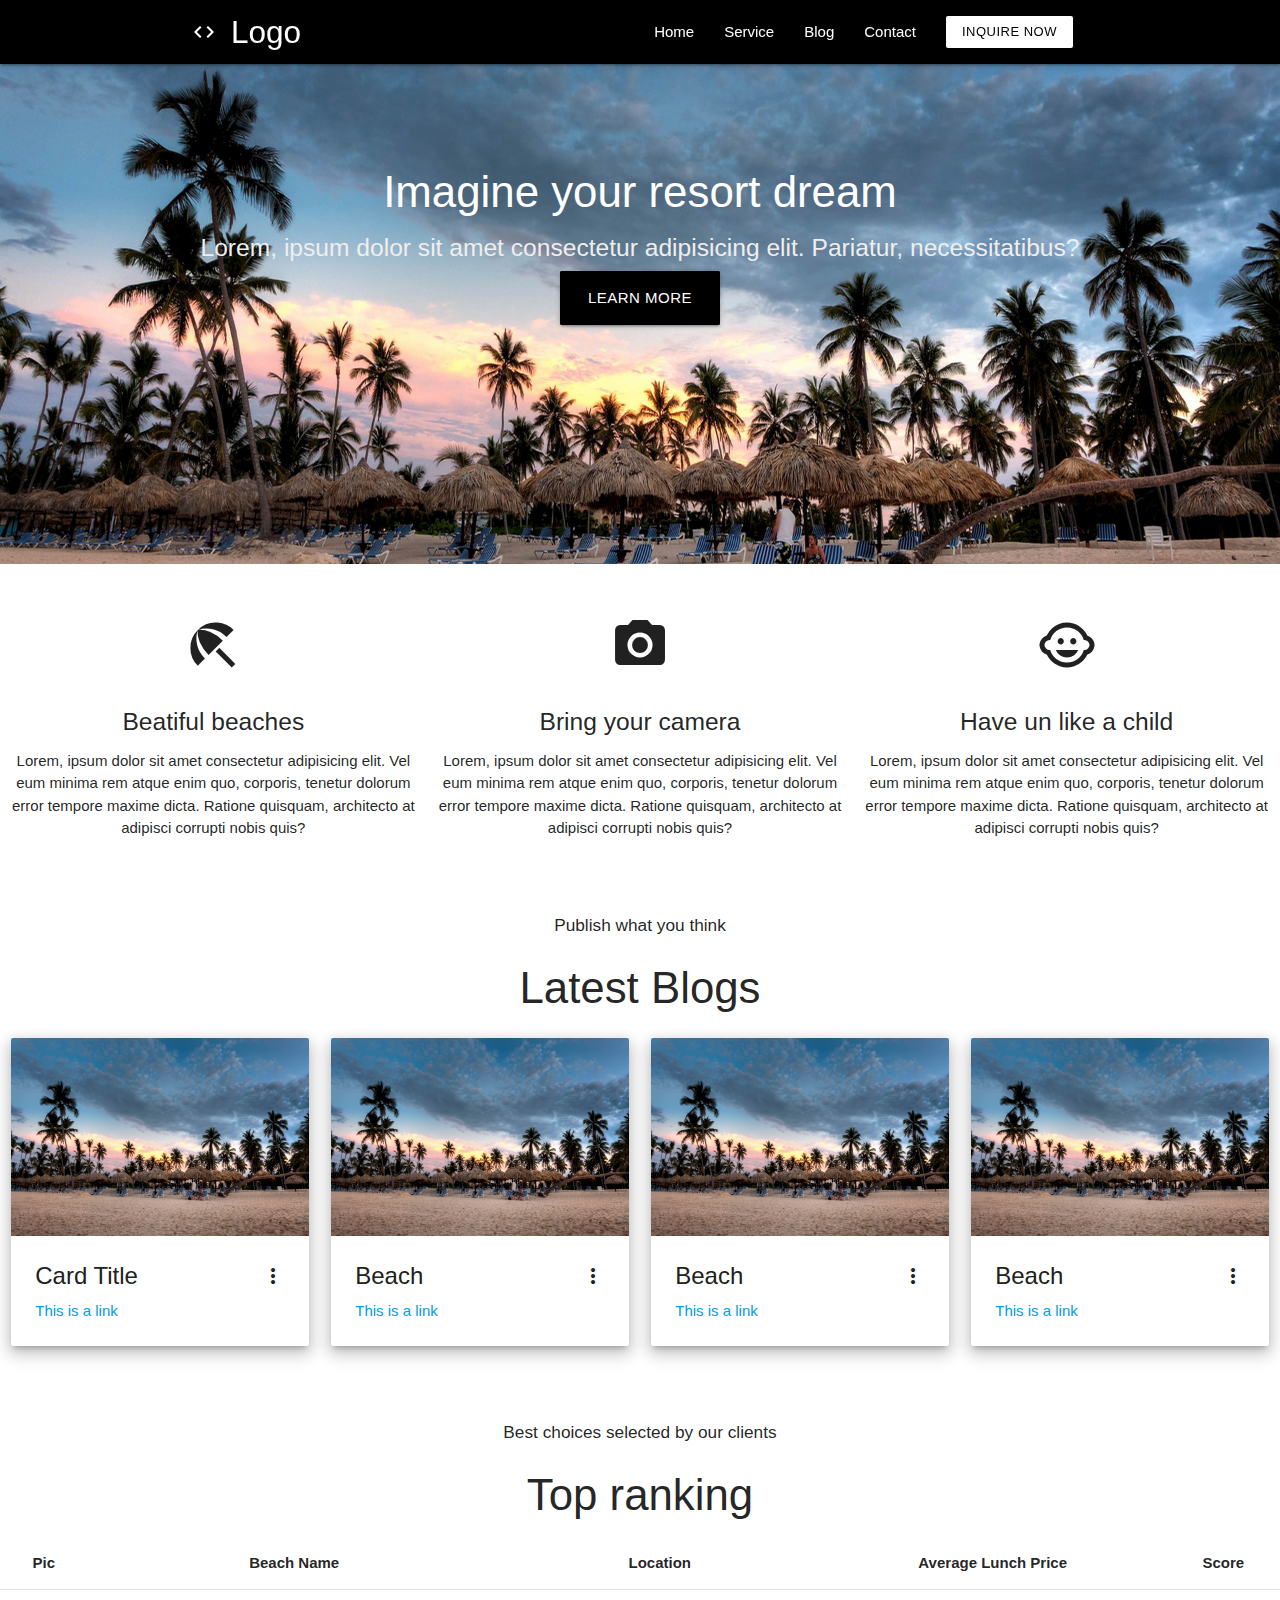
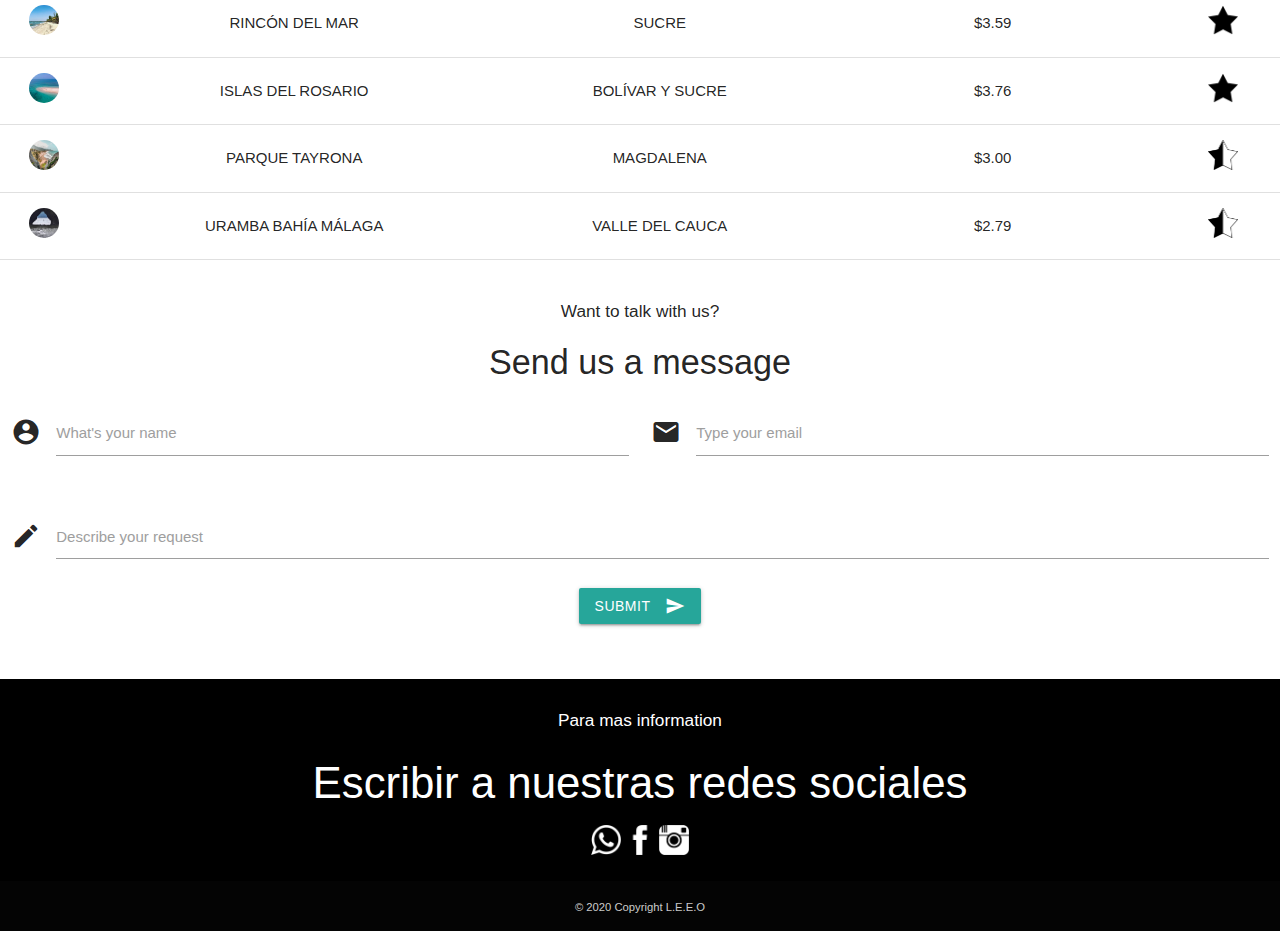
<file: Materialize/index.html>
<!DOCTYPE html>
<html lang="en">
  <head>
    <meta charset="UTF-8" />
    <meta name="viewport" content="width=device-width, initial-scale=1.0" />
    <title>Materialize</title>

    <!-- Our css file link -->
    <link rel="stylesheet" href="css/main.css">
    <!-- Compiled and minified CSS -->
    <link rel="stylesheet" href="https://cdnjs.cloudflare.com/ajax/libs/materialize/1.0.0/css/materialize.min.css"/>
    <!--Import Google Icon Font-->
    <link href="https://fonts.googleapis.com/icon?family=Material+Icons" rel="stylesheet"/>
    <!-- Import font awesome icons -->
    <link rel="stylesheet" href="https://cdnjs.cloudflare.com/ajax/libs/font-awesome/4.7.0/css/font-awesome.min.css">

  </head>
  <body id="home" class="scrollspy">
    <div class="navbar-fixed">
      <nav class="nav-fixed black lighten-1" role="navigation">
        <div class="nav-wrapper container">
          <a href="#" class="brand-logo"
            ><i class="material-icons">code</i>Logo</a
          >
          <a href="#" data-target="mobile-demo" class="sidenav-trigger"
            ><i class="material-icons">menu</i></a
          >
          <ul id="nav-mobile" class="right hide-on-med-and-down">
            <li class="hoverable"><a href="#home">Home</a></li>
            <li class="hoverable"><a href="#service">Service</a></li>
            <li class="hoverable"><a href="#blog">Blog</a></li>
            <li class="hoverable"><a href="#contact">Contact</a></li>
            <li>
              <a class="waves-effect waves-light btn-small white black-text"
                >Inquire Now</a
              >
            </li>
          </ul>
        </div>
      </nav>
    </div>

    <ul class="sidenav" id="mobile-demo">
      <li><a href="#home">Home</a></li>
      <li><a href="#service">Service</a></li>
      <li><a href="#blog">Blog</a></li>
      <li><a href="#contact">Contact</a></li>
      <li>
        <a class="waves-effect waves-light btn-small white black-text"
          >Inquire Now</a
        >
      </li>
    </ul>

    <div class="slider">
      <ul class="slides">
        <li>
          <img src="img/resort1.jpg" />
          <!-- random image -->
          <div class="caption center-align">
            <h3>Imagine your resort dream</h3>
            <h5 class="light grey-text text-lighten-3">
              Lorem, ipsum dolor sit amet consectetur adipisicing elit.
              Pariatur, necessitatibus?
            </h5>
            <a class="waves-effect waves-light black white-text btn-large pulse"
              >Learn More</a
            >
          </div>
        </li>
        <li>
          <img src="img/resort2.jpg" />
          <!-- random image -->
          <div class="caption left-align">
            <h3>Travel with us</h3>
            <h5 class="light grey-text text-lighten-3">
              Lorem, ipsum dolor sit amet consectetur adipisicing elit.
              Pariatur, necessitatibus?
            </h5>
            <a class="waves-effect waves-light black white-text btn-large pulse"
              >Learn More</a
            >
          </div>
        </li>
        <li>
          <img src="img/resort3.jpg" />
          <!-- random image -->
          <div class="caption right-align">
            <h3>Live a different experience</h3>
            <h5 class="light grey-text text-lighten-3">
              Lorem, ipsum dolor sit amet consectetur adipisicing elit.
              Pariatur, necessitatibus?
            </h5>
            <a class="waves-effect waves-light black white-text btn-large pulse"
              >Learn More</a
            >
          </div>
        </li>
      </ul>
    </div>

    <div class="conatiner scrollspy" id="service">
      <div class="section">
        <div class="row">
          <div class="col s12 m4">
            <div class="block">
              <h2 class="center">
                <i class="material-icons medium">beach_access</i>
              </h2>
              <h5 class="center">Beatiful beaches</h5>
              <p class="light center">
                Lorem, ipsum dolor sit amet consectetur adipisicing elit. Vel
                eum minima rem atque enim quo, corporis, tenetur dolorum error
                tempore maxime dicta. Ratione quisquam, architecto at adipisci
                corrupti nobis quis?
              </p>
            </div>
          </div>
          <div class="col s12 m4">
            <div class="block">
              <h2 class="center">
                <i class="material-icons medium">camera_alt</i>
              </h2>
              <h5 class="center">Bring your camera</h5>
              <p class="light center">
                Lorem, ipsum dolor sit amet consectetur adipisicing elit. Vel
                eum minima rem atque enim quo, corporis, tenetur dolorum error
                tempore maxime dicta. Ratione quisquam, architecto at adipisci
                corrupti nobis quis?
              </p>
            </div>
          </div>
          <div class="col s12 m4">
            <div class="block">
              <h2 class="center">
                <i class="material-icons medium">child_care</i>
              </h2>
              <h5 class="center">Have un like a child</h5>
              <p class="light center">
                Lorem, ipsum dolor sit amet consectetur adipisicing elit. Vel
                eum minima rem atque enim quo, corporis, tenetur dolorum error
                tempore maxime dicta. Ratione quisquam, architecto at adipisci
                corrupti nobis quis?
              </p>
            </div>
          </div>
        </div>
      </div>
    </div>

    <section class="section section-blog scrollspy" id="blog">
      <h6 class="center">Publish what you think</h6>
      <h3 class="center">Latest Blogs</h3>
      <div class="row">
        <div class="col s12 m6 l3">
          <div class="card z-depth-3">
            <div class="card-image waves-effect waves-block waves-light">
              <img class="activator" src="img/resort1.jpg" />
            </div>
            <div class="card-content">
              <span class="card-title activator grey-text text-darken-4"
                >Card Title<i class="material-icons right">more_vert</i></span
              >
              <p><a href="#">This is a link</a></p>
            </div>
            <div class="card-reveal">
              <span class="card-title grey-text text-darken-4"
                >Card Title<i class="material-icons right">close</i></span
              >
              <p>
                Here is some more information about this product that is only
                revealed once clicked on.
              </p>
            </div>
          </div>
        </div>
        <div class="col s12 m6 l3">
          <div class="card z-depth-3">
            <div class="card-image waves-effect waves-block waves-light">
              <img class="activator" src="img/resort1.jpg" />
            </div>
            <div class="card-content">
              <span class="card-title activator grey-text text-darken-4"
                >Beach<i class="material-icons right">more_vert</i></span
              >
              <p><a href="#">This is a link</a></p>
            </div>
            <div class="card-reveal">
              <span class="card-title grey-text text-darken-4"
                >Beach<i class="material-icons right">close</i></span
              >
              <p>
                Here is some more information about this product that is only
                revealed once clicked on.
              </p>
            </div>
          </div>
        </div>
        <div class="col s12 m6 l3">
          <div class="card z-depth-3">
            <div class="card-image waves-effect waves-block waves-light">
              <img class="activator" src="img/resort1.jpg" />
            </div>
            <div class="card-content">
              <span class="card-title activator grey-text text-darken-4"
                >Beach<i class="material-icons right">more_vert</i></span
              >
              <p><a href="#">This is a link</a></p>
            </div>
            <div class="card-reveal">
              <span class="card-title grey-text text-darken-4"
                >Beach<i class="material-icons right">close</i></span
              >
              <p>
                Here is some more information about this product that is only
                revealed once clicked on.
              </p>
            </div>
          </div>
        </div>
        <div class="col s12 m6 l3">
          <div class="card z-depth-3">
            <div class="card-image waves-effect waves-block waves-light">
              <img class="activator" src="img/resort1.jpg" />
            </div>
            <div class="card-content">
              <span class="card-title activator grey-text text-darken-4"
                >Beach<i class="material-icons right">more_vert</i></span
              >
              <p><a href="#">This is a link</a></p>
            </div>
            <div class="card-reveal">
              <span class="card-title grey-text text-darken-4"
                >Beach<i class="material-icons right">close</i></span
              >
              <p>
                Here is some more information about this product that is only
                revealed once clicked on.
              </p>
            </div>
          </div>
        </div>
      </div>
    </section>

    <section class="section section-blog scrollspy">
      <h6 class="center">Best choices selected by our clients</h6>
      <h3 class="center">Top ranking</h3>
      <table class="centered responsive-table">
        <thead>
          <tr>
              <th>Pic</th>
              <th>Beach Name</th>
              <th>Location</th>
              <th>Average Lunch Price</th>
              <th>Score</th>
          </tr>
        </thead>

        <tbody>
          <tr>
            <td>
              <a href="https://i0.wp.com/travelgrafia.co/wp-content/uploads/2019/04/mejores-playas-del-caribe-colombiano.jpg?w=800&ssl=1">
                <img src="img/playa.jpg" width="30" height="30" class="circle">
              </a>
            </td>
            <td>RINCÓN DEL MAR</td>
            <td>SUCRE</td>
            <td>$3.59</td>
            <td><img src="img/full.png" width="30" height="30"></td>
          </tr>

          <tr>
            <td>
              <a href="https://i0.wp.com/travelgrafia.co/wp-content/uploads/2020/01/Mejores-playas-de-Colombia-en-el-caribe-colombiano.jpg?w=800&ssl=1">
                <img src="img/playa2.jpg" width="30" height="30" class="circle">
              </a>
            </td>
            <td>ISLAS DEL ROSARIO</td>
            <td>BOLÍVAR Y SUCRE</td>
            <td>$3.76</td>
            <td><img src="img/full.png" width="30" height="30"></td>
          </tr>

          <tr>
            <td>
              <a href="https://i0.wp.com/travelgrafia.co/wp-content/uploads/2018/06/beach-tayrona-park-colombia.jpg?w=800&ssl=1">
                <img src="img/playa3.jpg" width="30" height="30" class="circle">
              </a>
            </td>
            <td>PARQUE TAYRONA</td>
            <td>MAGDALENA</td>
            <td>$3.00</td>
            <td><img src="img/half.png" width="30" height="30"></td>
          </tr>

          <tr>
            <td>
              <a href="https://i0.wp.com/travelgrafia.co/wp-content/uploads/2019/07/ballenas-jorobadas-cerca-a-cali.jpg?w=800&ssl=1">
                <img src="img/playa4.jpg" width="30" height="30" class="circle">
              </a>
            </td>
            <td>URAMBA BAHÍA MÁLAGA</td>
            <td>VALLE DEL CAUCA</td>
            <td>$2.79</td>
            <td><img src="img/half.png" width="30" height="30"></td>
          </tr>
        </tbody>
      </table>
    </section>

    <section class="section section-blog scrollspy">
      <h6 class="center">Want to talk with us?</h6>
      <h4 class="center">Send us a message</h4>
      <div class="row">
        <form class="col s12">
          <div class="row">
            <div class="input-field col s12 m6 l6">
              <i class="material-icons prefix">account_circle</i>
              <input id="icon_prefix" type="text" class="validate">
              <label for="icon_prefix">What's your name</label>
            </div>
            <div class="input-field col s12 m6 l6">
              <i class="material-icons prefix">email</i>
              <input id="icon_prefix" type="email" class="validate">
              <label for="icon_prefix">Type your email</label>
            </div>
          </div>
          <div class="row">
            <div class="input-field col s12 m12 l12">
              <i class="material-icons prefix">mode_edit</i>
              <textarea id="icon_prefix2" class="materialize-textarea"></textarea>
              <label for="icon_prefix2">Describe your request</label>
            </div>
            <div class="col s12 m12 l12 center-align">
              <button class="btn waves-effect waves-light" type="submit" name="action">Submit
                <i class="material-icons right">send</i>
              </button>
            </div>
          </div>
        </form>
      </div>
    </section>

    <footer class="page-footer center black">
      <div class="container">
        <div class="row">
          <div class="col s12 m12 l12">
            <h6>Para mas information</h6>
            <h3 class="white-text">Escribir a nuestras redes sociales </h3>
            <div class="social_media align-center">
              <a href="https://whatsapp.com"><img src="img/whatsapp-256.png" width="30" height="30"></a>
              <a href="https://facebook.com"><img src="img/facebook-256.png" width="30" height="30"></a> 
              <a href="https://instagram.com"><img src="img/instagram-256.png" width="30" height="30"></a>
            </div>
          </div>
        </div>
      </div>
      <div class="footer-copyright center">
        <div class="container">
          <small>© 2020 Copyright L.E.E.O</small> 
        </div>
      </div>
    </footer>

    <!-- Compiled and minified JavaScript -->
    <script src="https://cdnjs.cloudflare.com/ajax/libs/materialize/1.0.0/js/materialize.min.js"></script>
    <script src="js/main.js"></script>
  </body>
</html>
</file>
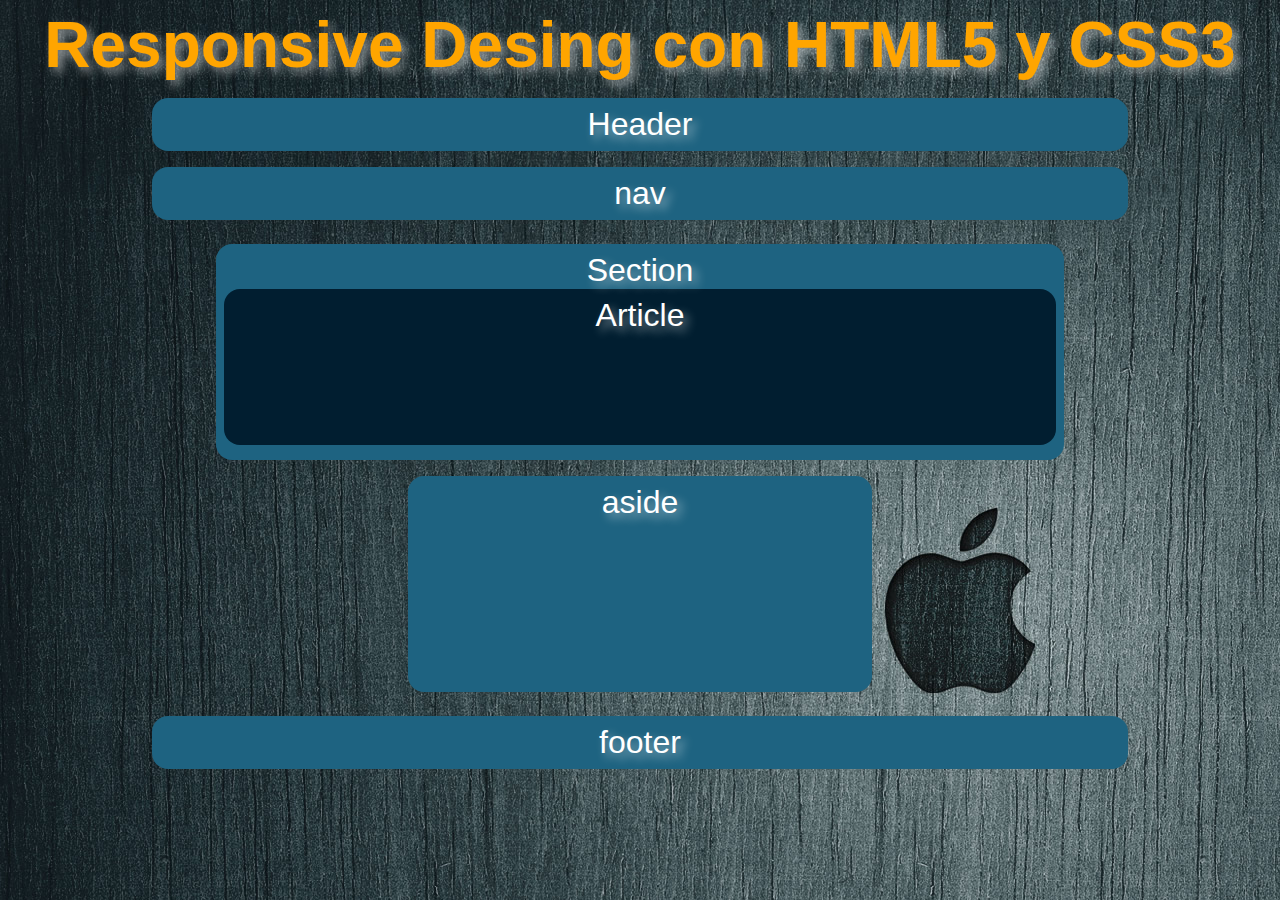
<file: Responsive Desing/index.html>
<!doctype html>
<!DOCTYPE html>
<html>
<head>
	<title>Responsive design</title>
	<link rel="stylesheet" href="estilos.css">
</head>
<body>
 <h1>Responsive Desing con HTML5 y CSS3</h1>
 <header>Header</header>
 <nav>nav</nav>
 <section id="contenedor">
    <section id="principal"> 
        Section
        <article>
            Article
        </article>
     </section>
     <aside>
         aside	
     </aside>
 </section>
<footer>footer</footer>	
</body>
</html>
</file>
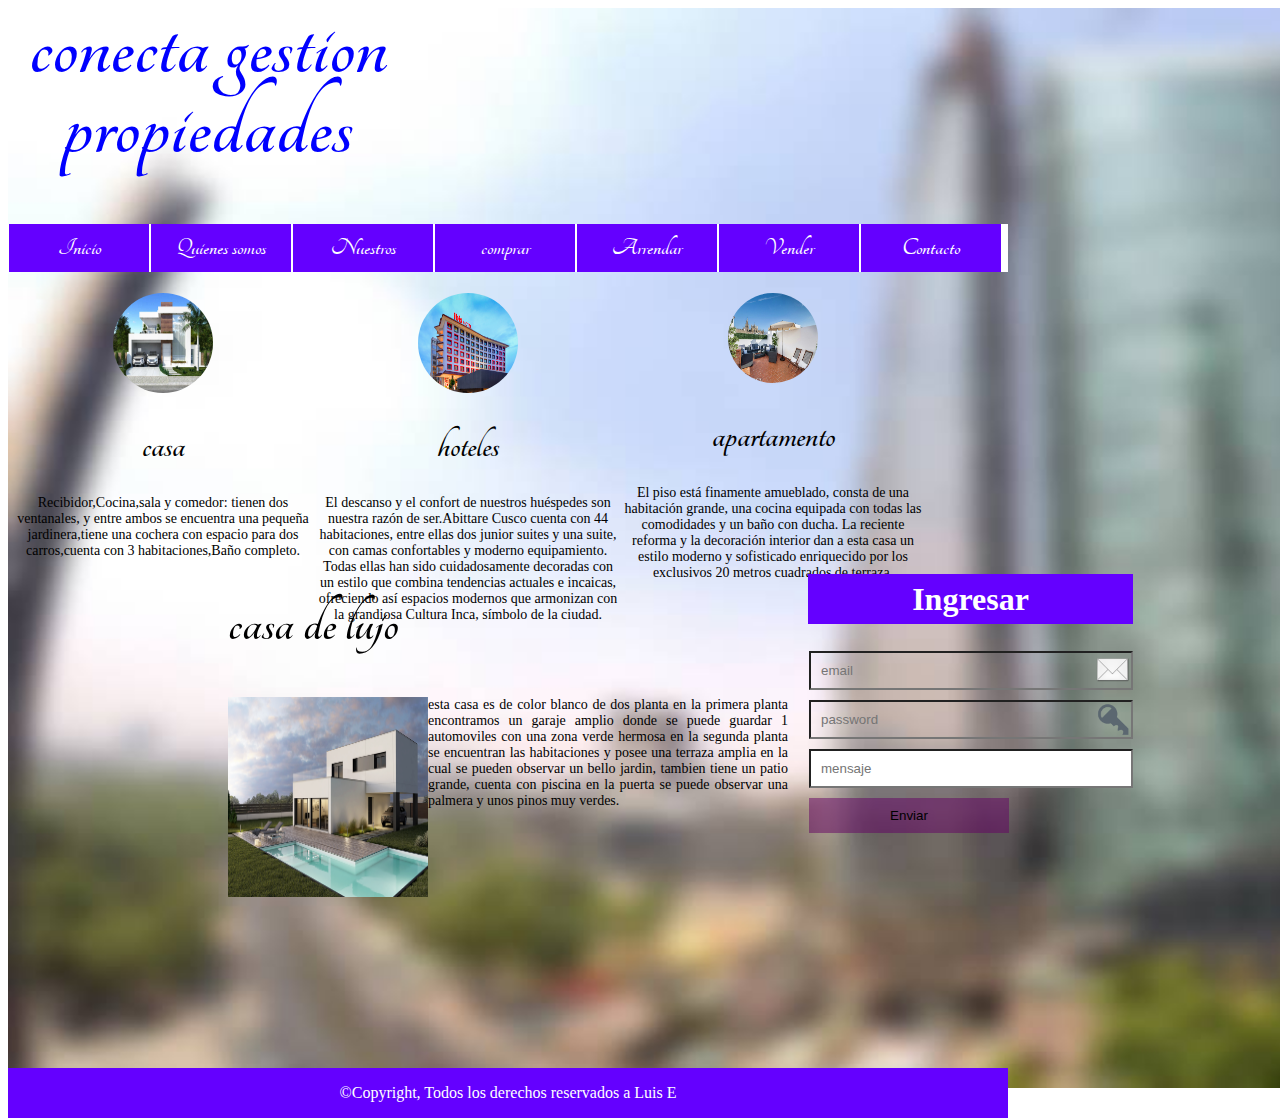
<file: parcial de html/parcial.html>
<!DOCTYPE html>
<html>
<head>
	 <link rel="stylesheet"
          href="https://fonts.googleapis.com/css?family=Tangerine">
     <link rel="stylesheet" type="text/css" 
          href="parcial.css">



</head>


<body>
<header>
 <div id="logo">conecta gestion propiedades</div>
 <div id="edificios"><img src="edificios.jpg" width="2000" height="1080"></div>
 
</header>
<nav>
	<ul>
		<a href="#"><li class="Botones">Inicio</li></a>
		<a href="#"><li class="Botones">Quienes somos</li></a>
		<a href="#"><li class="Botones">Nuestros</li></a>
		<a href="#"><li class="Botones">comprar</li></a>
		<a href="#"><li class="Botones">Arrendar</li></a>
		<a href="#"><li class="Botones">Vender</li></a>
		<a href="#"><li class="Botones">Contacto</li></a>
	</ul>
</nav>
<div id="tope">
	<ul>
		<li><img src="casa.jpg" width="100" height="100">
			<h1>casa</h1>
			<p>Recibidor,Cocina,sala y comedor: tienen dos ventanales, y entre ambos se encuentra una pequeña jardinera,tiene una cochera con espacio para dos carros,cuenta con 3 habitaciones,Baño completo.</p>
		</li>
		<li><img src="hotel.jpg" width="100" height="100">
			<h1>hoteles</h1>
			<p>El descanso y el confort de nuestros huéspedes son nuestra razón de ser.Abittare Cusco cuenta con 44 habitaciones, entre ellas dos junior suites y una suite, con camas confortables y moderno equipamiento. Todas ellas han sido cuidadosamente decoradas con un estilo que combina tendencias actuales e incaicas, ofreciendo así espacios modernos que armonizan con la grandiosa Cultura Inca, símbolo de la ciudad.</p>
		</li>
		</li>
		<li><img src="apartamento con terraza.jpg" width="90" height="90">
			<h1>apartamento</h1>
			<p>El piso está finamente amueblado, consta de una habitación grande, una cocina equipada con todas las comodidades y un baño con ducha. La reciente reforma y la decoración interior dan a esta casa un estilo moderno y sofisticado enriquecido por los exclusivos 20 metros cuadrados de terraza.</p>
		</li>
		</li>
	</ul>
</div>
<section>


	</aside>
	<article>
		<h1>casa de lujo</h1>
		<p><img src="smart house.jpg" width="200" height="200"> esta casa es de color blanco de dos planta en la primera planta encontramos un garaje amplio donde se puede guardar 1 automoviles con una zona verde hermosa en la segunda planta se encuentran las habitaciones y posee una terraza amplia en la cual se pueden observar un bello jardin, tambien tiene un patio grande, cuenta con piscina en la puerta se puede observar una palmera y unos pinos muy verdes.</p>
	</article>
	<aside id="Der">
		<h1>Ingresar</h1>
		<form>
			<input type="email" placeholder="email">
			<input type="password" placeholder="password">
			<input type="text" placeholder="mensaje">
			<input type="submit" value="Enviar">
		</form>
	</aside>
</section>
<footer>©Copyright, Todos los derechos reservados a Luis E</footer>
</body>
</html>
</file>
<file: Materialize/css/main.css>
.social_media {
    text-decoration: none;
    display: inline-block;
}
</file>
<file: Responsive Desing/estilos.css>
*{
   margin: 0;
   padding: 0;
}

body{
     background: cyan url(fondo1.jpg);
     margin: 0.25em auto;
     color: orange;
     font-family: Helvetica, verdana;
     font-size:2em;
     text-align:center;
     text-shadow:5px 5px 10px rgba(255,255,255,0.5);         
}

header, nav, footer{
	max-width:960px;
	background: #1E6381;
  color:white;
	border-radius: 0.5em;
	margin:0.5em auto;
	padding:0.25em;
  text-align:center;
}

section#contendor{
  margin:0.5em auto;
  max-width:960px;
  padding:0;
  text-align:center;
}

section#principal, aside{
  color: white;
  background: #1E6381;
  border-radius: 0.5em;
  display: inline-block;
  margin: 0.25em auto;
  max-width:960px;
  min-height: 200px;
  padding:0.25em;
  text-align:center;
  vertical-align:top;
  width:65%; 
}

article{
  background: #011E30;
  border-radius: 0.5em;
  min-height:140px;
  padding:0.25em;
}

aside{
  width:35%;
}
</file>
<file: parcial de html/parcial.css>
*{
    list-style: none;
    padding: 0px;
}
header{
    position:middle;
    margin:5px 0px;
    width:1000px;
    height:200px;
    border-radius: 8px;
    
}

#logo{
    position:absolute;
    margin-top:-0px;
    margin-left:0px;
    width:400px;
    height:100px;
    color:blue;
    font-family: 'Tangerine', serif;
    font-size: 100px;
    text-align:center;
    line-height:80px;
    font-weight: bold;
}

nav{
    position:relative;
    margin:5px 0px;
    width:1000px;
    height:48px;
    background:#FFFFFf;
    
}

.Botones{
    float: left;
    margin: 0px 1px;
    width: 140px;
    height: 48px;
    background: rgba(100,0,255,1);
    font-family: 'Tangerine', serif;
    text-align: center;
    line-height: 48px;
    font-size: 25px;
    font-weight: bold;
    color:#FFFFFF;

}

a .Botones:hover{
    background: rgba(100,0,255,.4);
}

a .Botones:active{
    background: rgba(255,0,100,1);
}

#tope{
    position: relative;
    top: 5px;
    left: 5px;
    width: 1000px;
    height: 260px;
}

#tope ul{
    width: 1000px;
    height: 400px;
}

#tope ul li{
    float: left;
    width: 300px;
    margin-right: 5px;
    height: 200px;
    text-align: center;

}

#tope ul li img{
    border-radius: 100%;
}

#tope ul li h1{
    font-family: 'Tangerine', serif;
    font-weight: bold;
    font-size: 40px;

}

#tope ul li p{
    font-size: 14px;
    top: 1px;
    
}
section{
    position:relative;
    margin:5px 0px;
    width:1000px;
    height:500px;
    
}

aside#Izq{
    position: absolute;
    top: 0px;
    left: 0px;
    width: 200px;
    height: 500px;
}

aside#Izq ul li{
    background: #aaa;
    padding: 10px;
    margin: 2px 2px;
    list-style: square;
    list-style-position: inside;
    list-style-image: url('chinche.png');
}

aside#Izq ul li a{
    text-decoration:none;
}

article {
    position:absolute;
    top:0px;
    left:200px;
    width:600px;
    height:500px;

    
}

article h1{
   font-family: 'Tangerine', serif;
    font-weight: bold;
    font-size: 60px;
    margin-left: 20px;
    top: 5px;
}

article p{
    margin: 5px 20px;
    font-size: 14px;
    text-align: justify;
}

article p img{
    float: left;
    right: 20px;
    bottom: 10px;
}
aside#Der{
    position:absolute;
    top:0px;
    right:0px;
    width:200px;
    height:300px;    
}

aside#Der h1{
    width: 325px;
    height: 50px;
    line-height: 50px;
    text-align: center;
    background: rgba(100,0,255,1);
    color: white;
    bottom: 5px;

}

aside#Der input{
    padding: 10px;
    margin: 5px 1px;
    width: 300px;
}

aside#Der input[type="email"]{
    background: url(email.png);
    background-repeat: no-repeat;
    background-position: right;
    background-size: contain;
}

aside#Der input[type="password"]{
    background: url(password.png);
    background-repeat: no-repeat;
    background-position: right;
    background-size: contain;
}

aside#Der input[type="text"]{
    background-repeat: no-repeat;
    background-position: right;
    background-size: contain;
}

aside#Der input[type="submit"]{
    width: 200px;
    background: rgba(100,0,100,.5);
    border: 0;
}


footer{
    position:relative;
    float: middle;
    top: 10px;
    left: 0px;
    padding:0px;
    width:1000px;
    height:50px;
    color: white;
    background:rgba(100,0,255,1);
    text-align: center;
    line-height: 50px;
}
</file>
